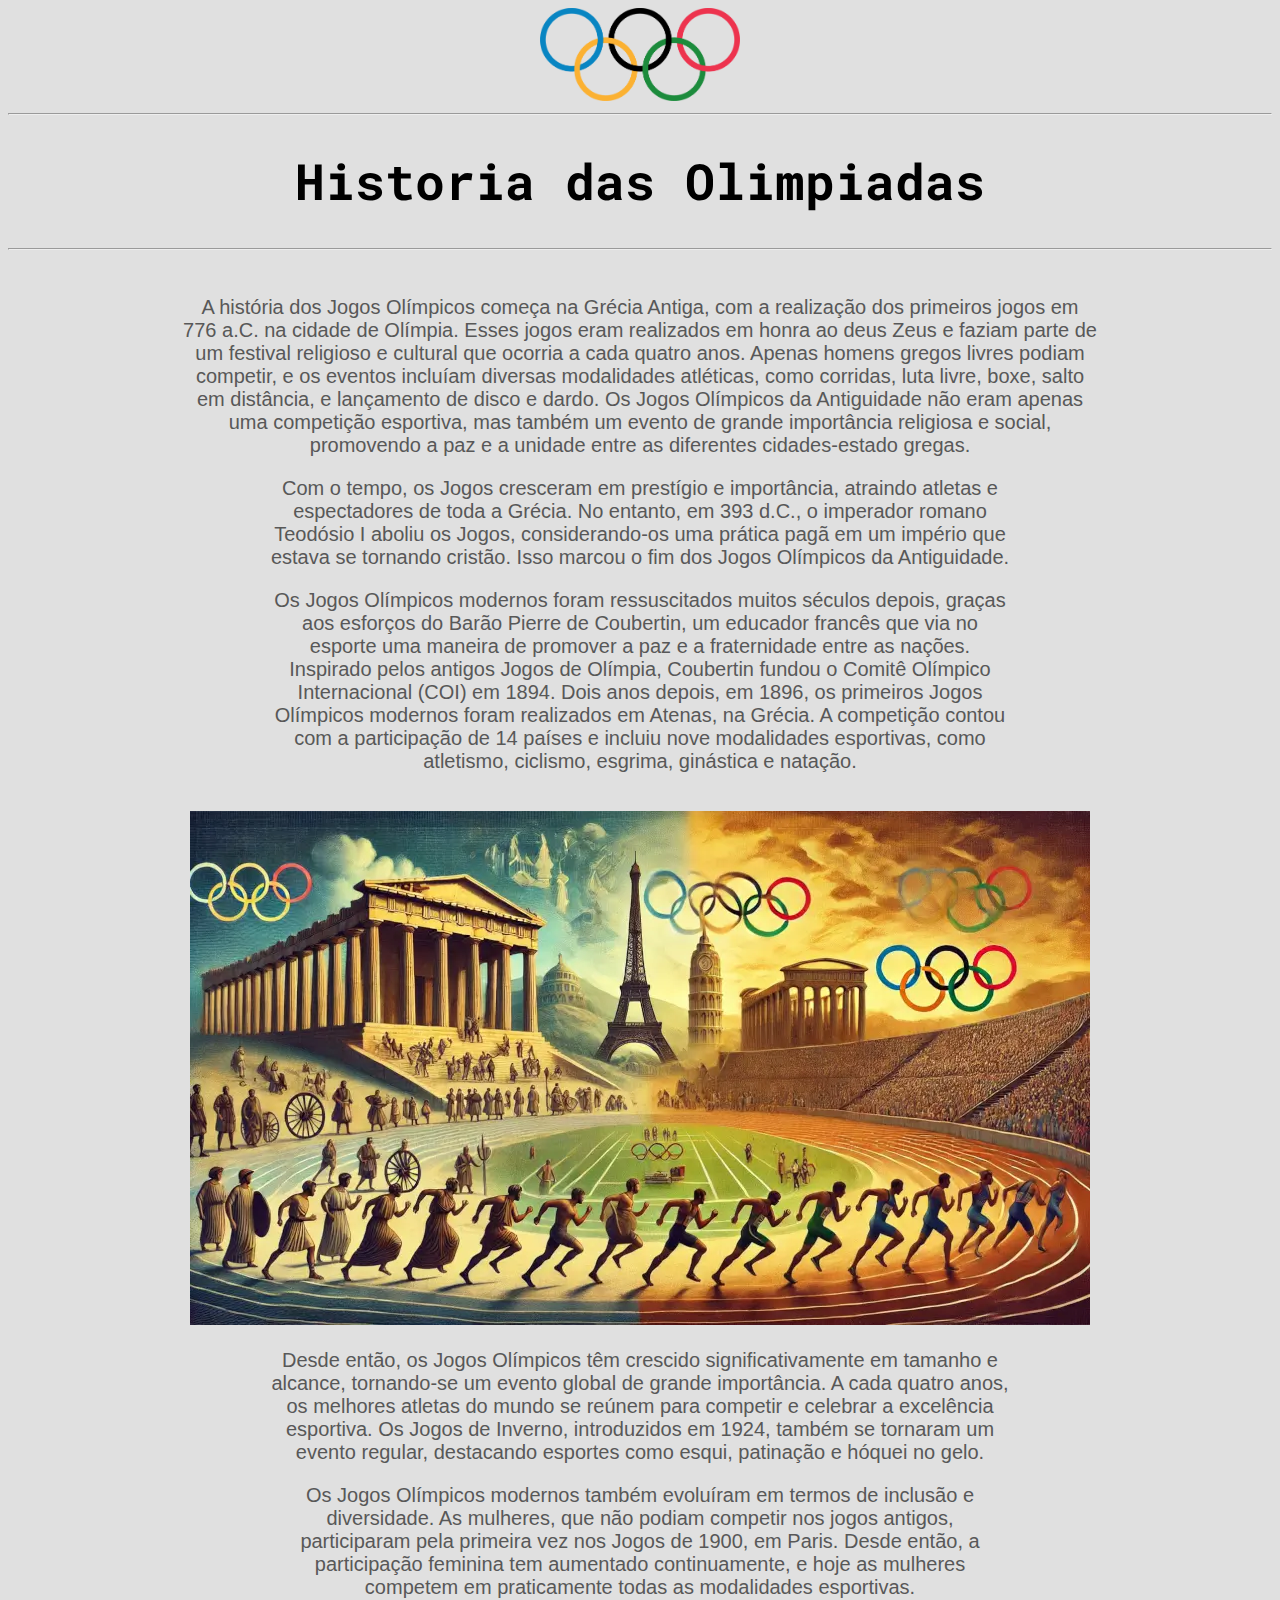
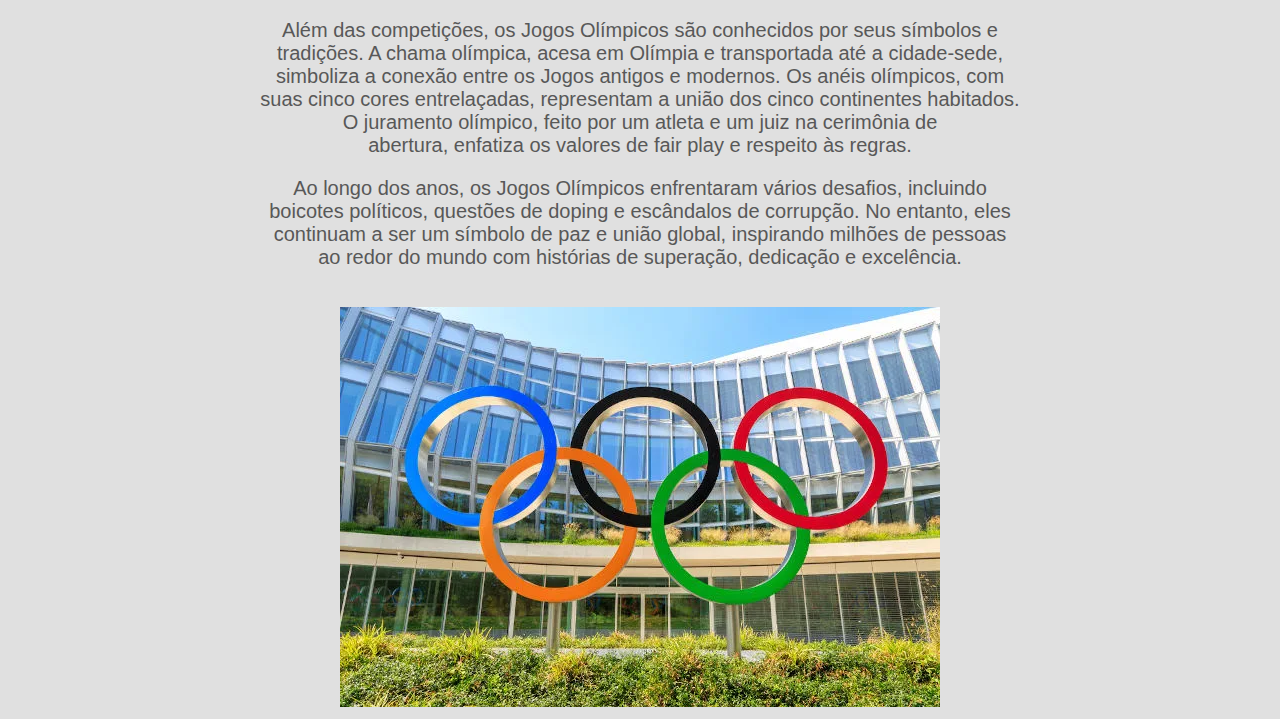
<file: index.html>
<!DOCTYPE html>
<html lang="pt-br">
<head>
    <meta charset="UTF-8">
    <meta name="viewport" content="width=device-width, initial-scale=1.0">
    <title>Document</title>
    <link rel="shortcut icon" href="logo-olimpiadas-paris-2024-black.png" type="image/x-icon">
    <link rel="stylesheet" href="estilo.css">
</head>
<body>
    <img class="logo" src="olimpiada-101.png" alt="">
    <hr>
    <h1 class="fonte">Historia das Olimpiadas</h1>
    <hr>
    <br>
    <p class="fonte2">A história dos Jogos Olímpicos começa na Grécia Antiga, com a realização dos primeiros jogos em <br>
       776 a.C. na cidade de Olímpia. Esses jogos eram realizados em honra ao deus Zeus e faziam parte de <br>
       um festival religioso e cultural que ocorria a cada quatro anos. Apenas homens gregos livres podiam <br>
       competir, e os eventos incluíam diversas modalidades atléticas, como corridas, luta livre, boxe, salto <br>
       em distância, e lançamento de disco e dardo. Os Jogos Olímpicos da Antiguidade não eram apenas <br>
       uma competição esportiva, mas também um evento de grande importância religiosa e social, <br>
       promovendo a paz e a unidade entre as diferentes cidades-estado gregas.</p>
    <p class="fonte2">Com o tempo, os Jogos cresceram em prestígio e importância, atraindo atletas e <br>
        espectadores de toda a Grécia. No entanto, em 393 d.C., o imperador romano <br>
        Teodósio I aboliu os Jogos, considerando-os uma prática pagã em um império que <br>
        estava se tornando cristão. Isso marcou o fim dos Jogos Olímpicos da Antiguidade.</p>
    <p class="fonte2">Os Jogos Olímpicos modernos foram ressuscitados muitos séculos depois, graças <br>
        aos esforços do Barão Pierre de Coubertin, um educador francês que via no <br>
        esporte uma maneira de promover a paz e a fraternidade entre as nações. <br>
        Inspirado pelos antigos Jogos de Olímpia, Coubertin fundou o Comitê Olímpico <br> 
        Internacional (COI) em 1894. Dois anos depois, em 1896, os primeiros Jogos <br>
        Olímpicos modernos foram realizados em Atenas, na Grécia. A competição contou <br>
        com a participação de 14 países e incluiu nove modalidades esportivas, como <br>
        atletismo, ciclismo, esgrima, ginástica e natação.</p>
        <br>
        <img src="Olimpiada-antiguidade.webp" alt="">
        <br>
    <p class="fonte2">Desde então, os Jogos Olímpicos têm crescido significativamente em tamanho e <br>
        alcance, tornando-se um evento global de grande importância. A cada quatro anos, <br>
        os melhores atletas do mundo se reúnem para competir e celebrar a excelência <br>
        esportiva. Os Jogos de Inverno, introduzidos em 1924, também se tornaram um <br>
        evento regular, destacando esportes como esqui, patinação e hóquei no gelo.</p>
    <p class="fonte2">Os Jogos Olímpicos modernos também evoluíram em termos de inclusão e <br>
        diversidade. As mulheres, que não podiam competir nos jogos antigos, <br>
        participaram pela primeira vez nos Jogos de 1900, em Paris. Desde então, a <br>
        participação feminina tem aumentado continuamente, e hoje as mulheres <br>
        competem em praticamente todas as modalidades esportivas.</p>
    <p class="fonte2">Além das competições, os Jogos Olímpicos são conhecidos por seus símbolos e <br>
        tradições. A chama olímpica, acesa em Olímpia e transportada até a cidade-sede, <br>
        simboliza a conexão entre os Jogos antigos e modernos. Os anéis olímpicos, com <br>
        suas cinco cores entrelaçadas, representam a união dos cinco continentes habitados. <br>
        O juramento olímpico, feito por um atleta e um juiz na cerimônia de <br>
        abertura, enfatiza os valores de fair play e respeito às regras.</p>    
    <p class="fonte2">Ao longo dos anos, os Jogos Olímpicos enfrentaram vários desafios, incluindo <br>
        boicotes políticos, questões de doping e escândalos de corrupção. No entanto, eles <br>
        continuam a ser um símbolo de paz e união global, inspirando milhões de pessoas <br>
        ao redor do mundo com histórias de superação, dedicação e excelência.</p>
    <br>
    <img src="arcos-olimpicos.webp" alt="">
</body>
</html>
</file>
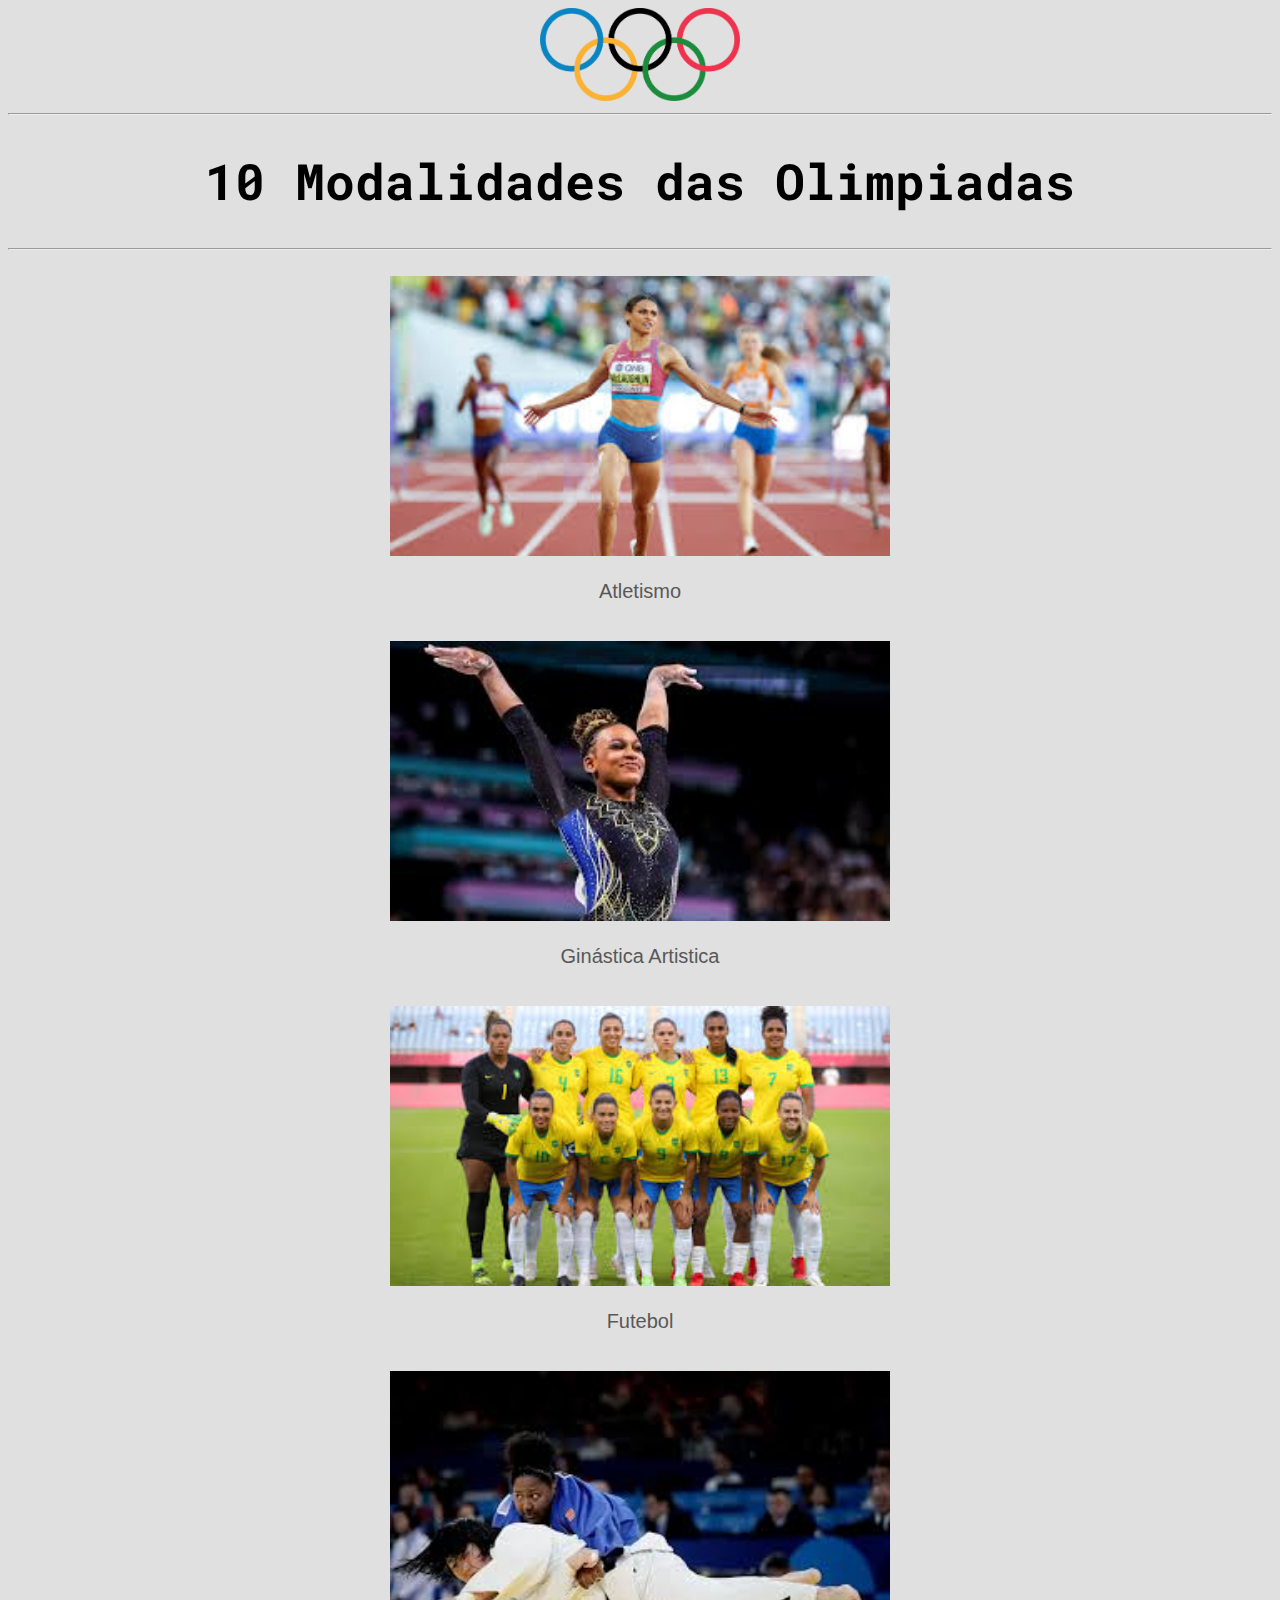
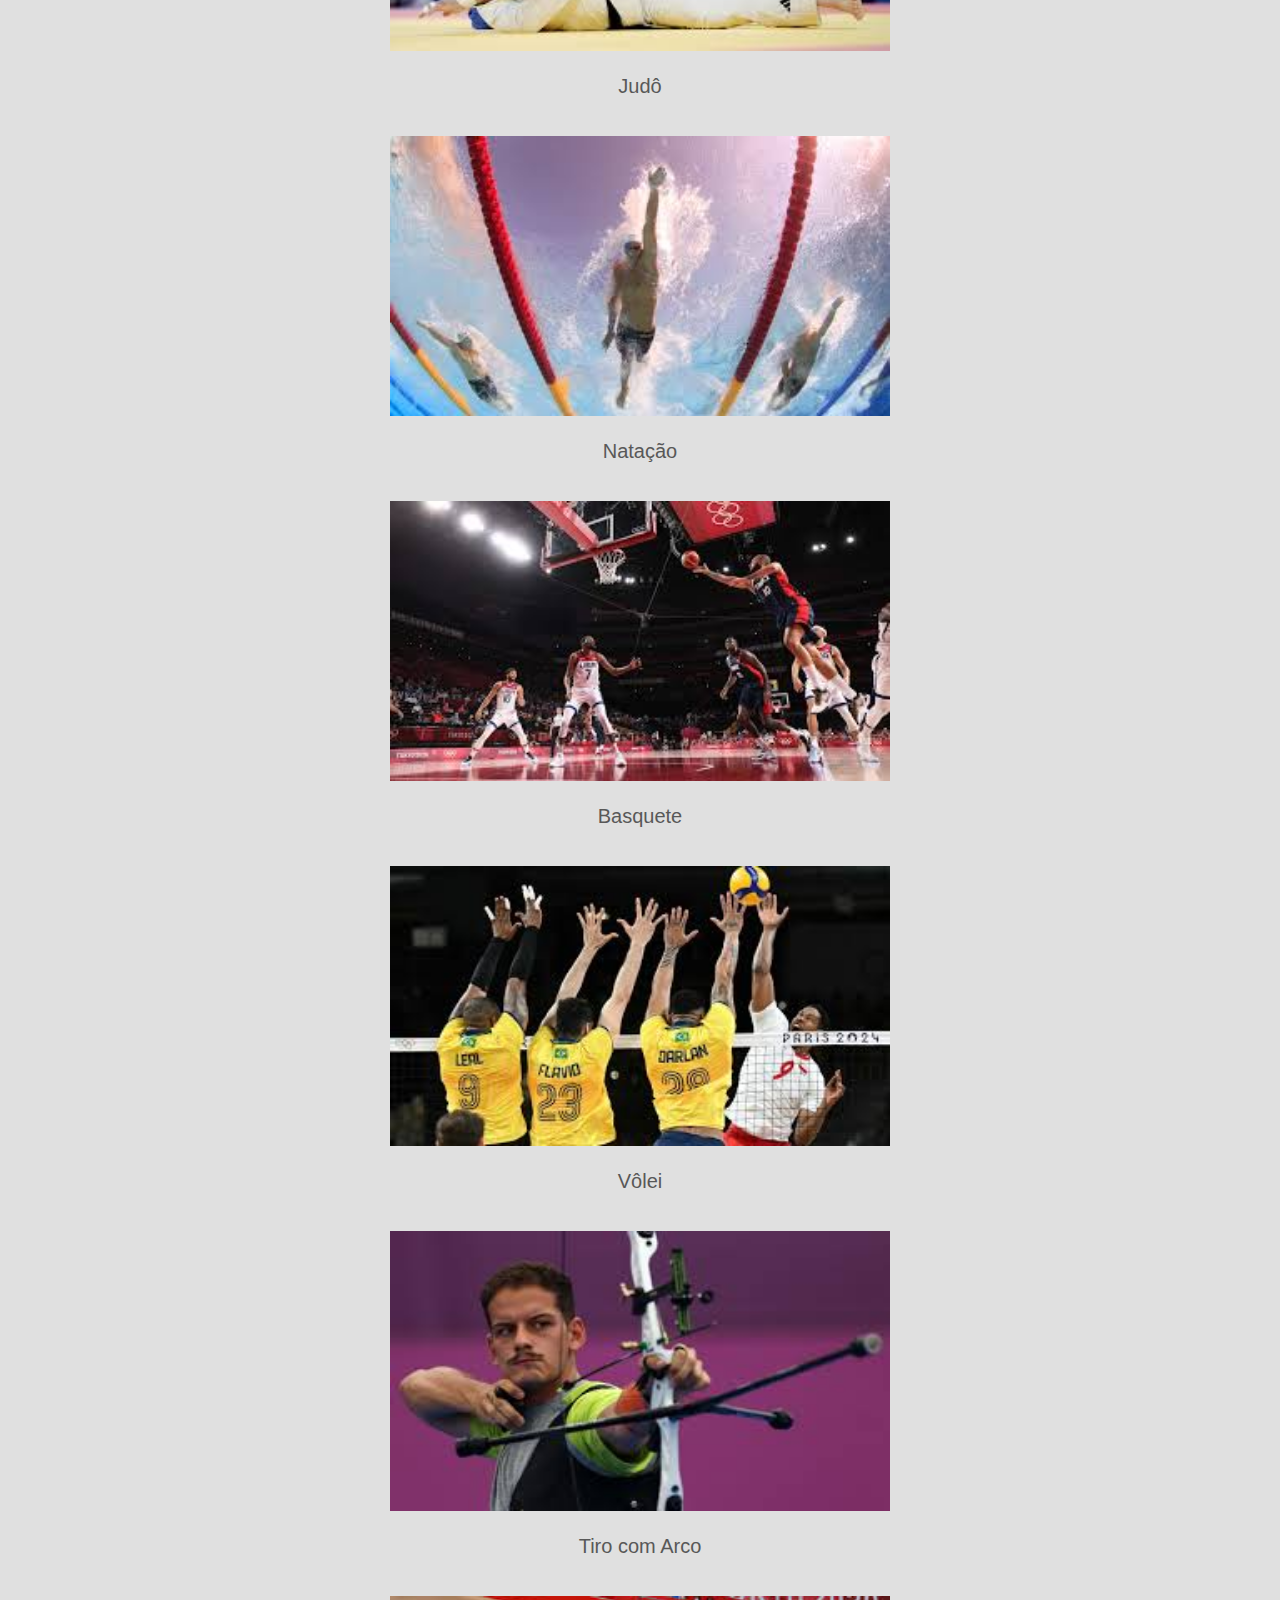
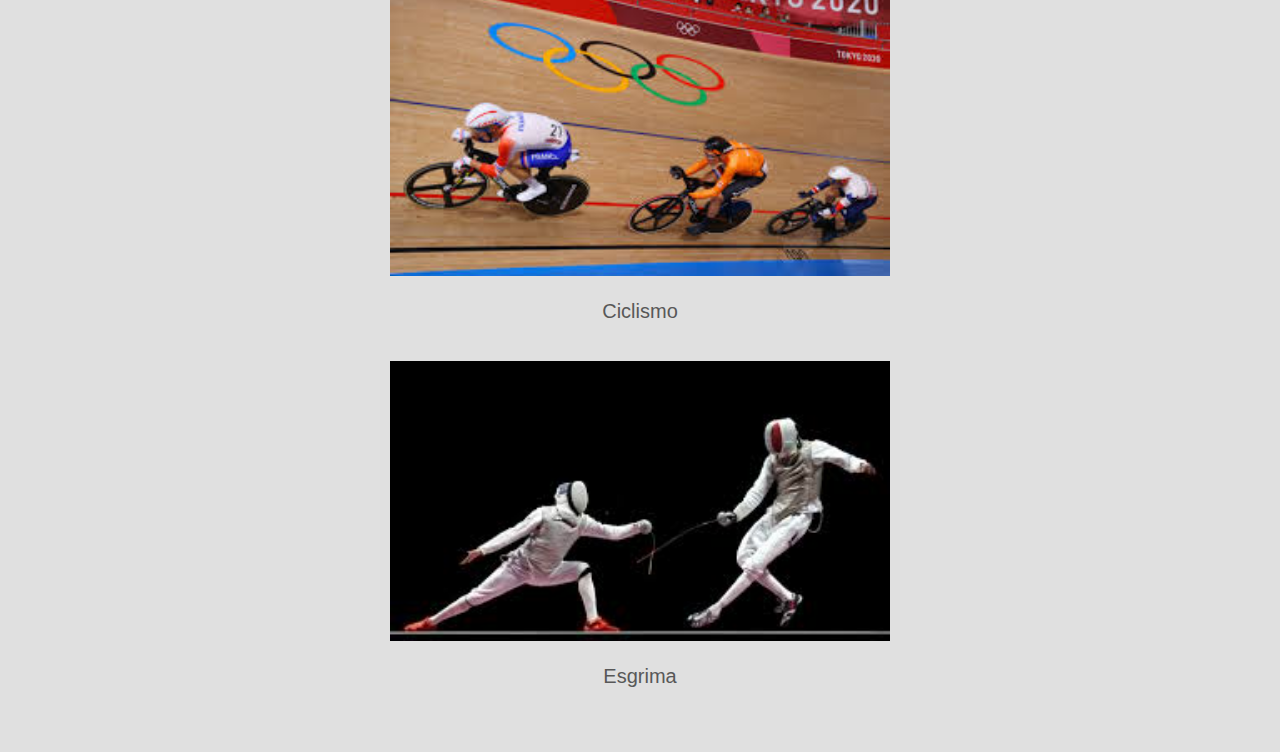
<file: fotos_modalidades.html>
<!DOCTYPE html>
<html lang="en">
<head>
    <meta charset="UTF-8">
    <meta name="viewport" content="width=device-width, initial-scale=1.0">
    <title>Document</title>
    <link rel="shortcut icon" href="logo-olimpiadas-paris-2024-black.png" type="image/x-icon">
    <link rel="stylesheet" href="estilo.css">
</head>
<body>
    <img class="logo" src="olimpiada-101.png" alt="">
    <hr>
    <h1 class="fonte">10 Modalidades das Olimpiadas</h1>
    <hr>
    <br>
    <img class="imagens1" src="transferir (1).jpg" alt="">
    <p class="fonte2">Atletismo</p>
    <br>
    <img class="imagens1" src="transferir (2).jpg" alt="">
    <br>
    <p class="fonte2">Ginástica Artistica</p>
    <br>
    <img class="imagens1" src="transferir (3).jpg" alt="">
    <br>
    <p class="fonte2">Futebol</p>
    <br>
    <img class="imagens1" src="transferir (4).jpg" alt="">
    <br>
    <p class="fonte2">Judô</p>
    <br>
    <img class="imagens1" src="transferir.jpg" alt="">
    <br>
    <p class="fonte2">Natação</p>
    <br>
    <img class="imagens1" src="transferir (5).jpg" alt="">
    <br>
    <p class="fonte2">Basquete</p>
    <br>
    <img class="imagens1" src="transferir (6).jpg" alt="">
    <br>
    <p class="fonte2">Vôlei</p>
    <br>
    <img class="imagens1" src="transferir (7).jpg" alt="">
    <br>
    <p class="fonte2">Tiro com Arco</p>
    <br>
    <img class="imagens1" src="transferir (8).jpg" alt="">
    <br>
    <p class="fonte2">Ciclismo</p>
    <br>
    <img class="imagens1" src="transferir (9).jpg" alt="">
    <br>
    <p class="fonte2">Esgrima</p>
    <br>
    <br>

    
</body>
</html>
</file>
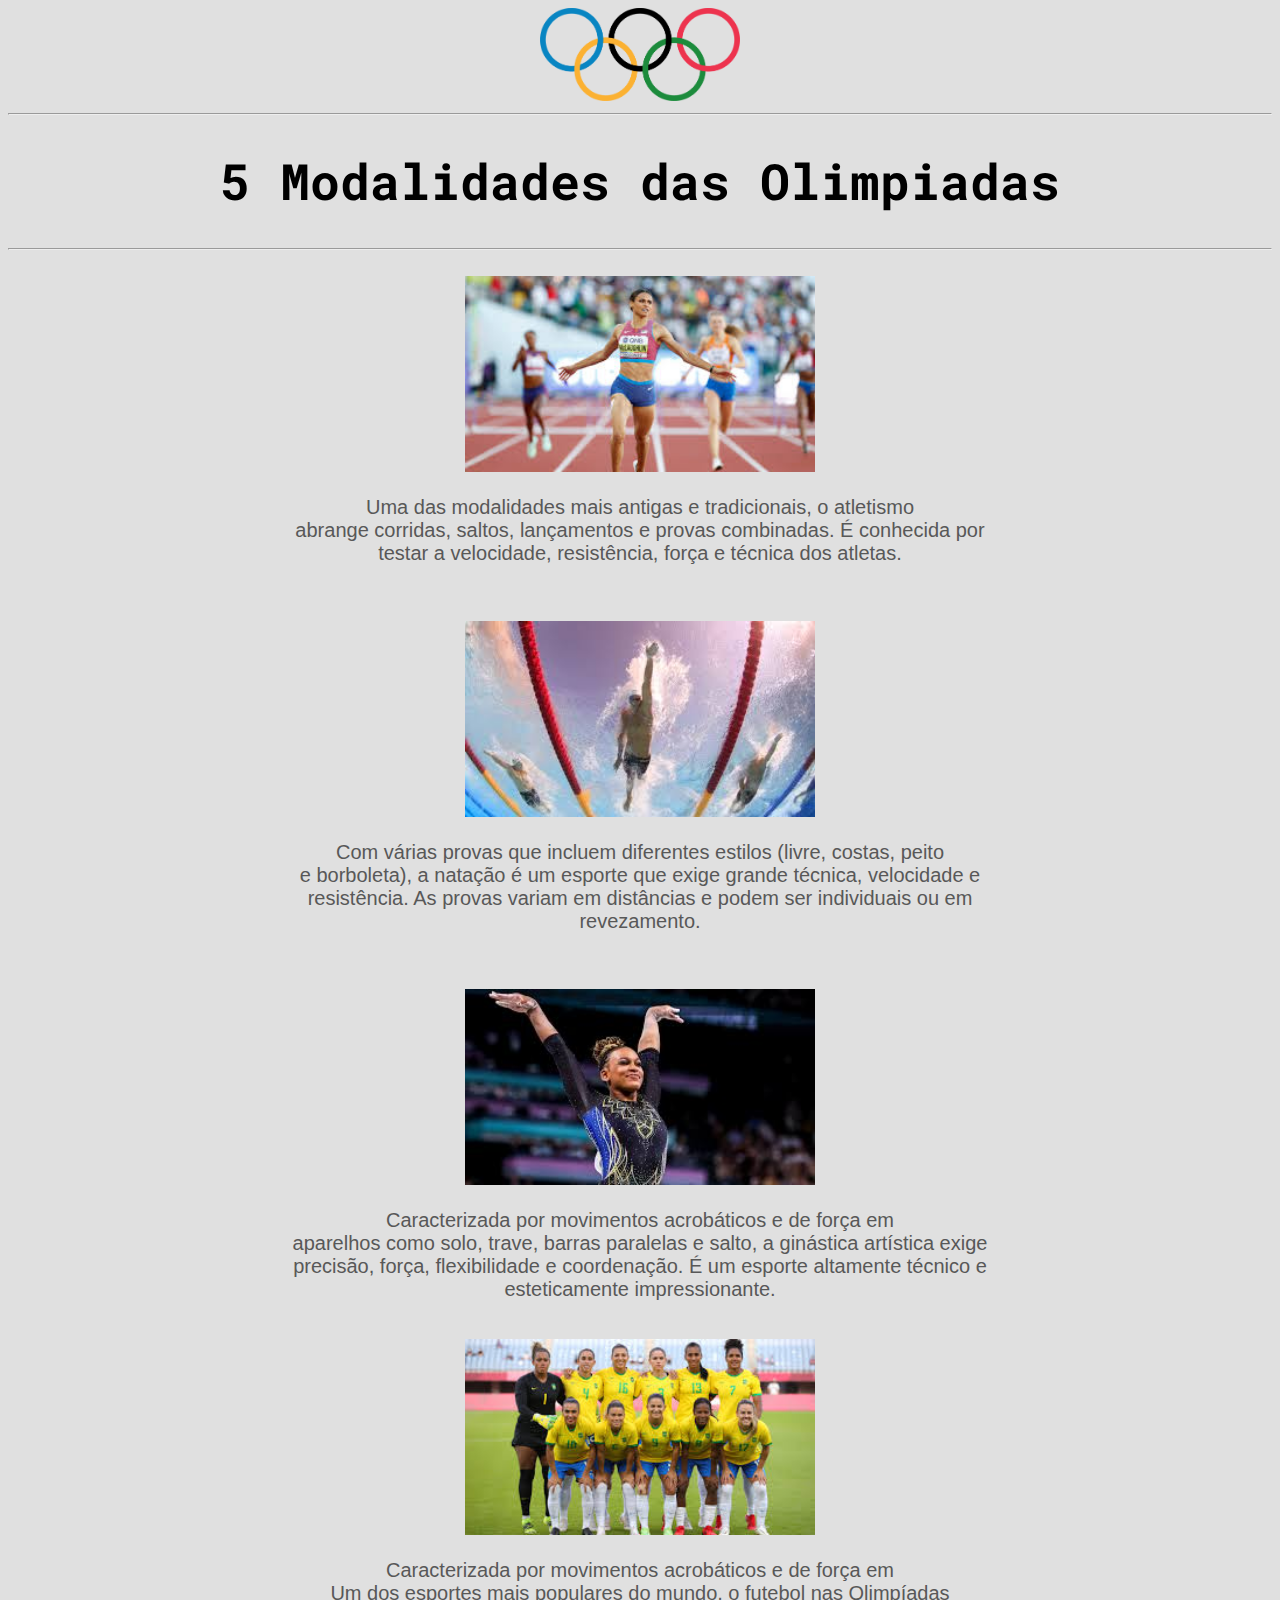
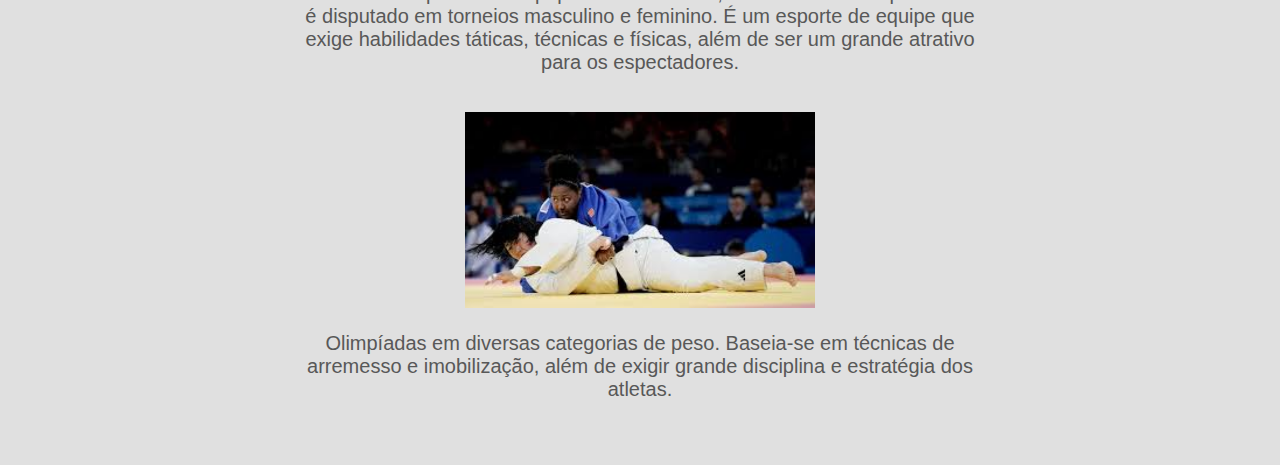
<file: modalidades.html>
<!DOCTYPE html>
<html lang="pt-br">
<head>
    <meta charset="UTF-8">
    <meta name="viewport" content="width=device-width, initial-scale=1.0">
    <title>Document</title>
    <link rel="shortcut icon" href="logo-olimpiadas-paris-2024-black.png" type="image/x-icon">
    <link rel="stylesheet" href="estilo.css">

</head>
<body>
    <img class="logo" src="olimpiada-101.png" alt="">
    <hr>
    <h1 class="fonte">5 Modalidades das Olimpiadas</h1>
    <hr>
    <br>
    <img class="imagens" src="transferir (1).jpg" alt="">
    <br>
    <p class="fonte2">Uma das modalidades mais antigas e tradicionais, o atletismo <br>
       abrange corridas, saltos, lançamentos e provas combinadas. É conhecida por <br>
       testar a velocidade, resistência, força e técnica dos atletas.</p>
    <br>
    <br>
    <img class="imagens" src="transferir.jpg" alt="">
    <br>
    <p class="fonte2">Com várias provas que incluem diferentes estilos (livre, costas, peito <br>
        e borboleta), a natação é um esporte que exige grande técnica, velocidade e <br>
        resistência. As provas variam em distâncias e podem ser individuais ou em <br>
        revezamento.</p>
    <br>
    <br>
    <img class="imagens" src="transferir (2).jpg" alt="">
    <br>
    <p class="fonte2">Caracterizada por movimentos acrobáticos e de força em <br>
        aparelhos como solo, trave, barras paralelas e salto, a ginástica artística exige <br>
        precisão, força, flexibilidade e coordenação. É um esporte altamente técnico e <br>
        esteticamente impressionante.</p>    
    <br>
    <img class="imagens" src="transferir (3).jpg" alt="">
    <br>
    <p class="fonte2">Caracterizada por movimentos acrobáticos e de força em <br>
        Um dos esportes mais populares do mundo, o futebol nas Olimpíadas <br>
        é disputado em torneios masculino e feminino. É um esporte de equipe que <br>
        exige habilidades táticas, técnicas e físicas, além de ser um grande atrativo <br>
        para os espectadores.</p>    
    <br>
    <img class="imagens" src="transferir (4).jpg" alt="">
    <br>
    <p class="fonte2" Um esporte de combate de origem japonesa, o judô é praticado nas <br>
        Olimpíadas em diversas categorias de peso. Baseia-se em técnicas de <br>
        arremesso e imobilização, além de exigir grande disciplina e estratégia dos <br>
        atletas.</p>
    <br>
    <br>
    
</body>
</html>
</file>
<file: estilo.css>
@import url('https://fonts.googleapis.com/css2?family=Roboto+Mono:ital,wght@0,100..700;1,100..700&display=swap');

body{
    background-color: rgb(224, 224, 224);
    text-align: center;
}

.fonte{
    color: #000000;
    font-size: 50px;
    font-family: "Roboto Mono", monospace;
}

.fonte2{
    color: #585858;
    font-size: 20px;
    font-family: Arial, Helvetica, sans-serif;
}

.logo{
    width: 200px;
}

.imagens{
    width: 350px;
}
.imagens1{
    width: 500px;
}
</file>
